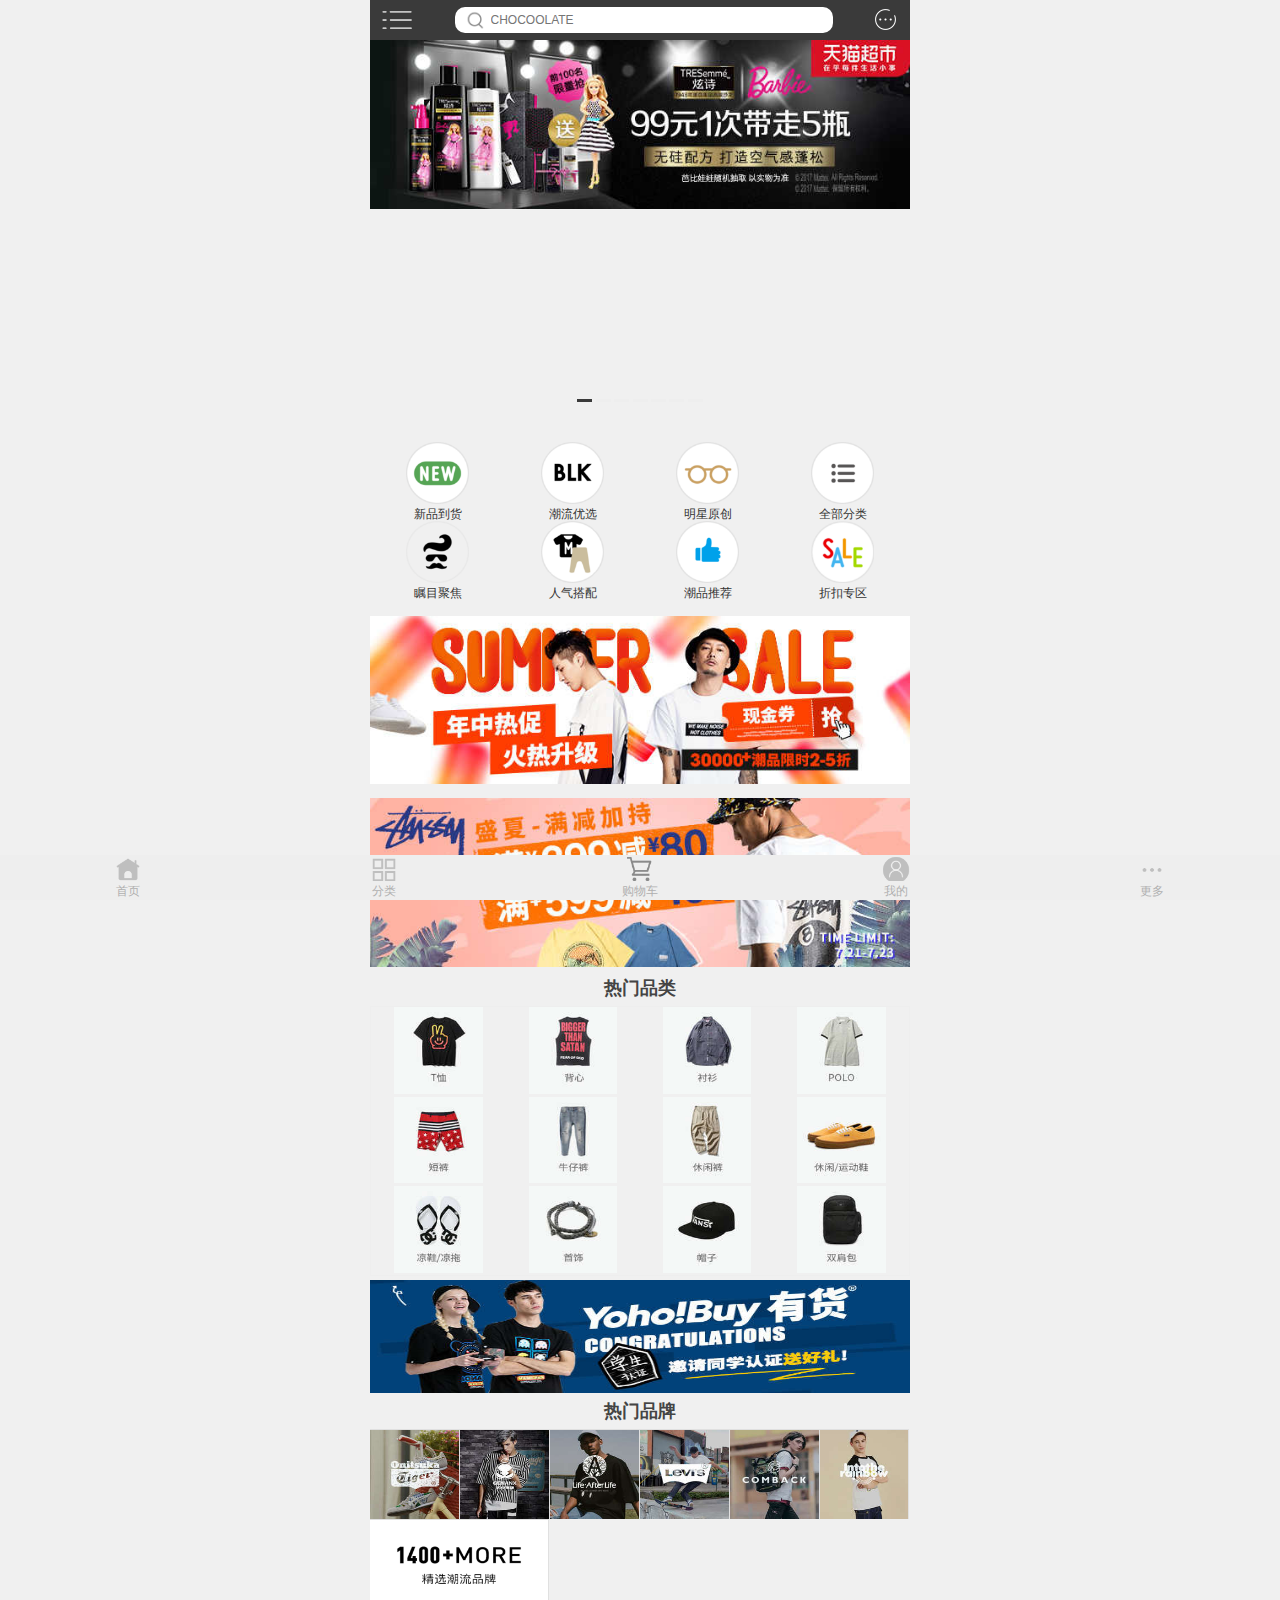
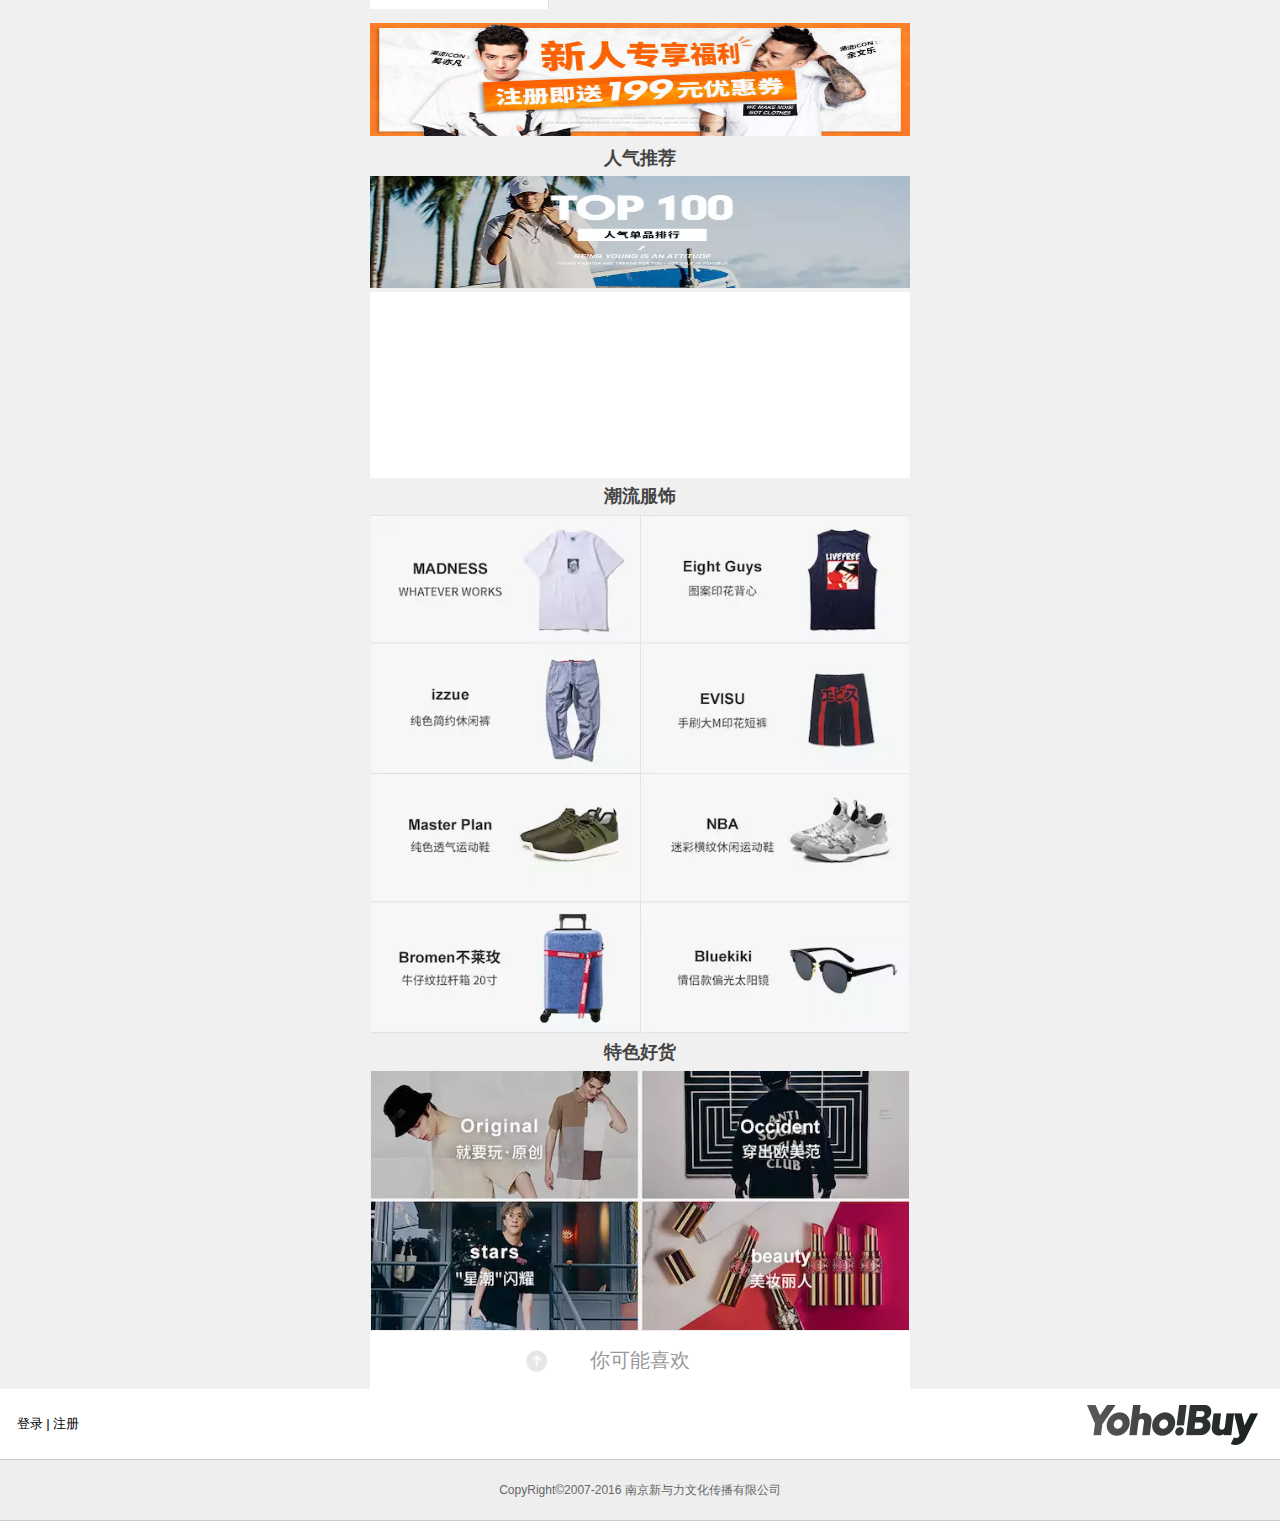
<file: mobile-projectone/index.html>
<!DOCTYPE html>
<html>
  <head>
    <meta charset="utf-8">
    <meta name="viewport" content="width=device-width, initial-scale=1.0">
    <meta http-equiv="X-UA-Compatible" content="ie=edge">
    <title>mobile-shop</title>
    <link rel="stylesheet" href="css/reset.css">
    <link rel="stylesheet" href="css/index.css">
    <link rel="stylesheet" href="css/index-recommend-Ajax.css">
    <link rel="stylesheet" href="css/index-last-ajax.css">
    <link rel="stylesheet" href="css/broadside.css">
  </head>
  <body>
    <nav class="broadside">
      <ul class="first">
            <li class="boys">
                <a href="index.html" style="">
                    <span class="nav-img" style="background-image: url(image/boy.png)"></span>
                    <em>男生</em>
                    <span class="broadside-title">BOYS</span>
                </a>
            </li>
            <li class="girls">
                <a href="index.html" style="">
                    <span class="nav-img" style="background-image: url(image/girl.png)"></span>
                    <em>女生</em>
                    <span class="broadside-title">GIRLS</span>
                </a>
            </li>
            <li class="kids">
                <a href="index.html" style="">
                    <span class="nav-img" style="background-image: url(image/children.png)"></span>
                    <em>童装</em>
                    <span class="broadside-title">KIDS</span>
                </a>
            </li>
            <li class="life style">
                <a href="index.html" style="">
                    <span class="nav-img" style="background-image: url(image/idea.png)"></span>
                    <em>创意生活</em>
                    <span class="broadside-title">LIFE STYLE</span>
                </a>
            </li>
        </ul>
    </nav>
    <header>
      <span class="menu" id="menu"></span>
      <div class="search">
        <em></em>
        <input id="searchInput" type="text" placeholder="CHOCOOLATE">
      </div>
      <span class="message"></span>
    </header>
    <section class="banner" id="carousel">
      <div class="imageList">
        <ul>
          <li><a href="#"><img src="image/TBLunbo1.jpg" alt=""></a></li>
          <li><a href="#"><img src="image/TBLunbo2.jpg" alt=""></a></li>
          <li><a href="#"><img src="image/TBLunbo3.jpg" alt=""></a></li>
          <li><a href="#"><img src="image/TBLunbo4.jpg" alt=""></a></li>
          <li><a href="#"><img src="image/TBLunbo5.jpg" alt=""></a></li>
          <li><a href="#"><img src="image/TBLunbo6.jpg" alt=""></a></li>
          <li><a href="#"><img src="image/TBLunbo7.jpg" alt=""></a></li>
        </ul>
      </div>
      <div class="circle">
        <span></span>
        <span></span>
        <span></span>
        <span></span>
        <span></span>
        <span></span>
        <span></span>
      </div>
    </section>
    <section class="menu">
      <table>
        <tr>
          <td>
            <a href="#">
              <img src="image/new.png" alt="">
              <p>新品到货</p>
            </a>
          </td>
          <td>
            <a href="#">
              <img src="image/blk.png" alt="">
              <p>潮流优选</p>
            </a>
          </td>
          <td>
            <a href="#">
              <img src="image/star.png" alt="">
              <p>明星原创</p>
            </a>
          </td>
          <td>
            <a href="list.html">
              <img src="image/all.png" alt="">
              <p>全部分类</p>
            </a>
          </td>
        </tr>
        <tr>
          <td>
            <a href="#">
              <img src="image/focus.png" alt="">
              <p>瞩目聚焦</p>
            </a>

          </td>
          <td>
            <a href="#">
              <img src="image/moods.png" alt="">
              <p>人气搭配</p>
            </a>
          </td>
          <td>
            <a href="#">
              <img src="image/recommend.png" alt="">
              <p>潮品推荐</p>
            </a>
          </td>
          <td>
            <a href="#">
              <img src="image/sale.png" alt="">
              <p>折扣专区</p>
            </a>
          </td>
        </tr>
      </table>
    </section>
    <div class="sectionImage1">
      <img src="image/banner1.jpg" alt="">
    </div>
    <div class="sectionImage2">
      <img src="image/banner2.jpg" alt="">
    </div>
    <section class="hot-class">
      <h5>热门品类</h5>
      <table>
        <tr>
          <td>
            <a href="#">
              <img src="image/T恤.jpg" alt="">
            </a>
          </td>
          <td>
            <a href="#">
              <img src="image/背心.jpg" alt="">
            </a>
          </td>
          <td>
            <a href="#">
              <img src="image/衬衫.jpg" alt="">
            </a>
          </td>
          <td>
            <a href="#">
              <img src="image/POLO.jpg" alt="">
            </a>
          </td>
        </tr>
        <tr>
          <td>
            <a href="#">
              <img src="image/短裤.jpg" alt="">
            </a>
          </td>
          <td>
            <a href="#">
              <img src="image/牛仔.jpg" alt="">
            </a>
          </td>
          <td>
            <a href="#">
              <img src="image/休闲.jpg" alt="">
            </a>
          </td>
          <td>
            <a href="#">
              <img src="image/休闲鞋.jpg" alt="">
            </a>
          </td>
        </tr>
        <tr>
          <td>
            <a href="#">
              <img src="image/凉鞋.jpg" alt="">
            </a>
          </td>
          <td>
            <a href="#">
              <img src="image/首饰.jpg" alt="">
            </a>
          </td>
          <td>
            <a href="#">
              <img src="image/帽子.jpg" alt="">
            </a>
          </td>
          <td>
            <a href="#">
              <img src="image/双肩包.jpg" alt="">
            </a>
          </td>
        </tr>
      </table>
    </section>
    <div class="section-carousel">
    </div>
    <section class="hot-brand">
      <h5>热门品牌</h5>
      <ul>
        <li><a href="#"><img src="image/brand1.jpg" alt=""></a></li>
        <li><a href="#"><img src="image/brand2.jpg" alt=""></a></li>
        <li><a href="#"><img src="image/brand3.jpg" alt=""></a></li>
        <li><a href="#"><img src="image/brand4.jpg" alt=""></a></li>
        <li><a href="#"><img src="image/brand5.jpg" alt=""></a></li>
        <li><a href="#"><img src="image/brand6.jpg" alt=""></a></li>
        <li class="hot-brand-last"><a href="#"><img src="image/brand7.png" alt=""></a></li>
      </ul>
    </section>
    <div class="sectionImage3">
      <img src="image/section1.jpg" alt="">
    </div>
    <section class="hot-recommend">
      <h5>人气推荐</h5>
      <img class="recommend1"src="image/recommend.jpg" alt="">
      <div class="recommend-Ajax">
        <ul class="recommend-ul">

        </ul>
      </div>
    </section>
    <section class="best-week">
      <h5>潮流服饰</h5>
      <table class="best-week-table">
        <tr>
          <td><img src="image/best-week1.jpg" alt=""></td>
          <td><img src="image/best-week2.jpg" alt=""></td>
        </tr>
        <tr>
          <td><img src="image/best-week3.jpg" alt=""></td>
          <td><img src="image/best-week4.jpg" alt=""></td>
        </tr>
        <tr>
          <td><img src="image/best-week5.jpg" alt=""></td>
          <td><img src="image/best-week6.jpg" alt=""></td>
        </tr>
        <tr>
          <td><img src="image/best-week7.jpg" alt=""></td>
          <td><img src="image/best-week8.jpg" alt=""></td>
        </tr>
      </table>
    </section>
    <section class="hot-last">
      <h5>特色好货</h5>
      <table class="hot-last-table">
        <tr>
          <td><img src="image/best-week9.jpg" alt=""></td>
          <td><img src="image/best-week10.jpg" alt=""></td>
        </tr>
        <tr>
          <td><img src="image/best-week11.jpg" alt=""></td>
          <td><img src="image/best-week12.jpg" alt=""></td>
        </tr>
      </table>
    </section>
    <section class="index-last-ajax">
      <p class="title">
        <img src="image/down.png" alt="">
        你可能喜欢
      </p>
      <div class="last-ajax">
        <ul class="last-ajax-ul clear">

        </ul>
      </div>
    </section>
    <section class="foot">
      <p>
        <a href="login.html">登录</a>
        <span class="sep-line">|</span>
        <a href="register.html">注册</a>
        <img src="image/logo.png" alt="">
      </p>
      <address class="copyright">
        CopyRight©2007-2016 南京新与力文化传播有限公司
      </address>
    </section>
    <footer>
        <ul class="footer">
          <li>
            <a href="index.html">
              <span></span>
              <p>首页</p>
            </a>
          </li>
          <li>
            <a href="list.html">
              <span></span>
              <p>分类</p>
            </a>
          </li>
          <li>
            <a href="cart.html">
              <span></span>
              <p>购物车</p>
            </a>
          </li>
          <li>
            <a href="order.html">
              <span></span>
              <p>我的</p>
            </a>
          </li>
          <li>
            <a href="addUserAddress.html">
              <span></span>
              <p>更多</p>
            </a>
          </li>
        </ul>
    </footer>
  </body>
  <script src="js/zepto.js"></script>
  <script src="js/jquery-2.2.4.min.js"></script>
  <script src="js/common.js"></script>
  <script src="js/carousel.js"></script>
  <script src="js/index-recommend-Ajax.js"></script>
  <script src="js/index-last-ajax.js"></script>
  <script src="js/broadside.js"></script>
  <script>
    if (localStorage.getItem('token')) {
      $('.foot p').html(localStorage.getItem('username')+'　　<span id="logout">退出</span>');
      $('#logout').click(function(){
        localStorage.clear();
        location.reload();
      });
    }
    console.log(localStorage.getItem('username'))
    if(localStorage.getItem('username')){
      console.log(12345);
      $('.foot p').html(localStorage.getItem('username') +'　　<span id="logout">退出</span>');
      $('#logout').click(function(){
        localStorage.clear();
        location.reload();
      });
    }
    var searchInput = document.getElementById('searchInput');

    searchInput.oninput = function(){
      location.href = 'search.html'
    }
  </script>
</html>
</file>
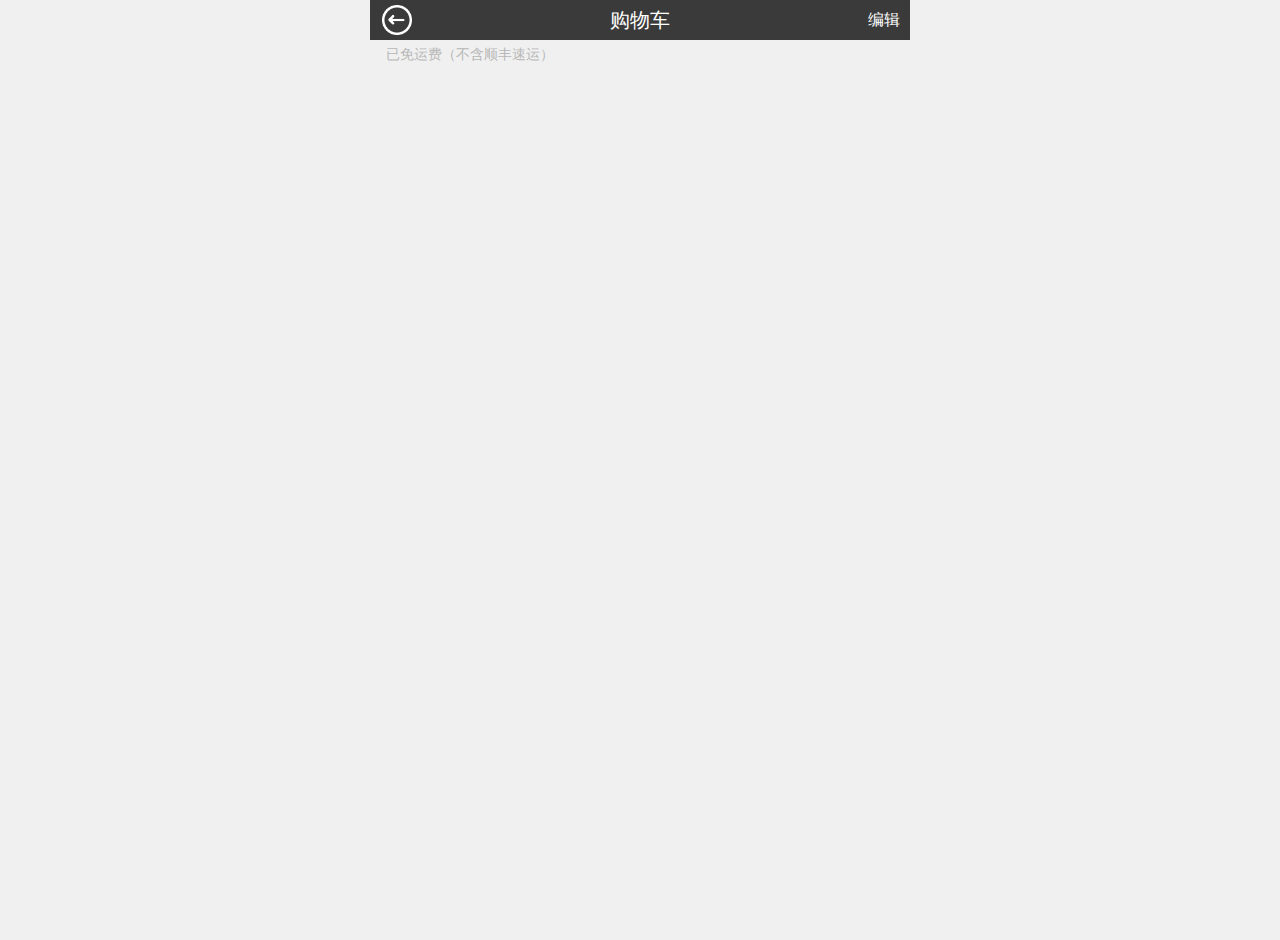
<file: mobile-projectone/cart.html>
<!DOCTYPE html>
<html>
  <head>
    <meta charset="utf-8">
    <meta name="viewport" content="width=device-width, initial-scale=1.0">
    <meta http-equiv="X-UA-Compatible" content="ie=edge">
    <title>cart-shop</title>
    <link rel="stylesheet" href="css/reset.css">
    <link rel="stylesheet" href="css/cart.css">
  </head>
  <body>
    <div class="main-wrap">
      <header id="yoho-header" class="yoho-header boys">
          <a href="javascript:history.go(-1);" class="go-back"></a>
          <p class="nav-title">购物车</p>
          <span class="nav-btn">编辑</span>
      </header>
      <div class="cart-box">
        <div class="header">
                    已免运费（不含顺丰速运）
        </div>
        <ul class="cart-goods">

        </ul>
      </div>
    </div>
  </body>
  <script src="js/zepto.js"></script>
  <script src="js/jquery-2.2.4.min.js"></script>
  <script src="js/common.js"></script>
  <script src="js/cart.js"></script>
</html>
</file>
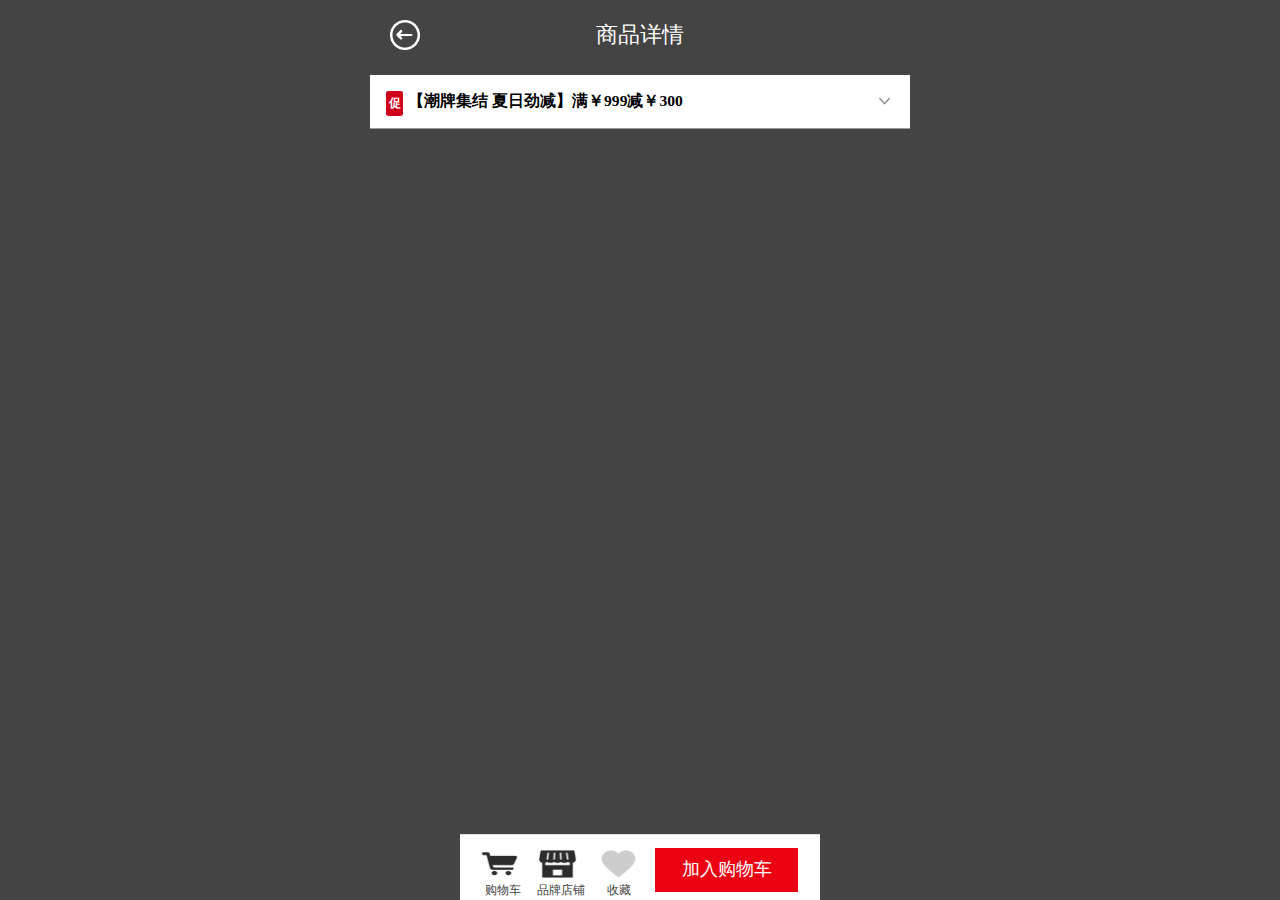
<file: mobile-projectone/detail.html>
<!DOCTYPE html>
<html>
  <head>
    <meta charset="utf-8">
    <meta name="viewport" content="width=device-width, initial-scale=1.0">
    <meta http-equiv="X-UA-Compatible" content="ie=edge">
    <title>detail-shop</title>
    <link rel="stylesheet" href="css/detail.css">
  </head>
  <body>
    <div class="main-wrap">
      <div class="header">
        <a class="go-back" href="javascript:history.go(-1)"></a>
        <p class="reg-title">商品详情</p>
      </div>
      <div class="content">

      </div>
      <div class="content-foot">
        <h1 class="first-item tap-hightlight">
          <span class="promotion-icon">促</span>
          【潮牌集结 夏日劲减】满￥999减￥300
          <span class="iconfont dropdown icon-up"></span>
        </h1>
        <div class="discount-folder-parent">
          <div class="discount-folder">
              <h1 class="folder-item tap-hightlight"><span class="promotion-icon">促</span>【潮牌集结 夏日劲减】满￥799减￥200</h1>
          </div>
          <div class="discount-folder">
              <h1 class="folder-item tap-hightlight"><span class="promotion-icon">促</span>【潮牌集结 夏日劲减】满￥399减￥100</h1>
          </div>
          <div class="discount-folder last-folder">
              <h1 class="folder-item tap-hightlight"><span class="promotion-icon">促</span>全场满99元加5元换购YOHO!当期热销新刊</h1>
          </div>
        </div>
      </div>
      <div class="content-footer">
        <a class="new-foot-ico" href="cart.html">
          <div class="num-incart"></div>
          <div class="tip">购物车</div>
        </a>
        <a class="new-foot-ico store" href="#">
            <div class="iconfont-tip"></div>
            <div class="tip">品牌店铺</div>
        </a>
        <a href="javascript:;" class="new-foot-ico fav">
            <div id="likeBtn" class="favorite"></div>
            <div class="tip opa">收藏</div>
        </a>
        <span id="addtoCart" class="addto-cart add-to-cart-url">加入购物车</span>
      </div>
    </div>
    <div class="add-cart">
      <div class="add-to-cart">
        <div class="close-cart"></div>
        <div class="infos">
          <div class="title-tab">
            <p>快递:免运费</p>
            <p>月销629笔</p>
            <p>北京</p>
          </div>
          <div class="addnum">
            <span class="buynum">购买数量</span>
            <div class="btn-num">
              <button class="reduce">-</button><input type="text" name="number" value="1"><button class="add">+</button>
            </div>
          </div>
          <div class="btn-wrap">
                <button id="chose-btn-buynow" class="btn btn-sure-buynow">立即购买</button>
                <button id="chose-btn-sure" class="btn btn-sure-addtocart" style="background-color: rgb(235, 3, 19);">加入购物车</button>
          </div>
        </div>
      </div>
    </div>
  </body>
  <script src="js/zepto.js"></script>
  <script src="js/jquery-2.2.4.min.js"></script>
  <script src="js/common.js"></script>
  <script src="js/detail.js"></script>
  <script src="js/cart.js"></script>
</html>
</file>
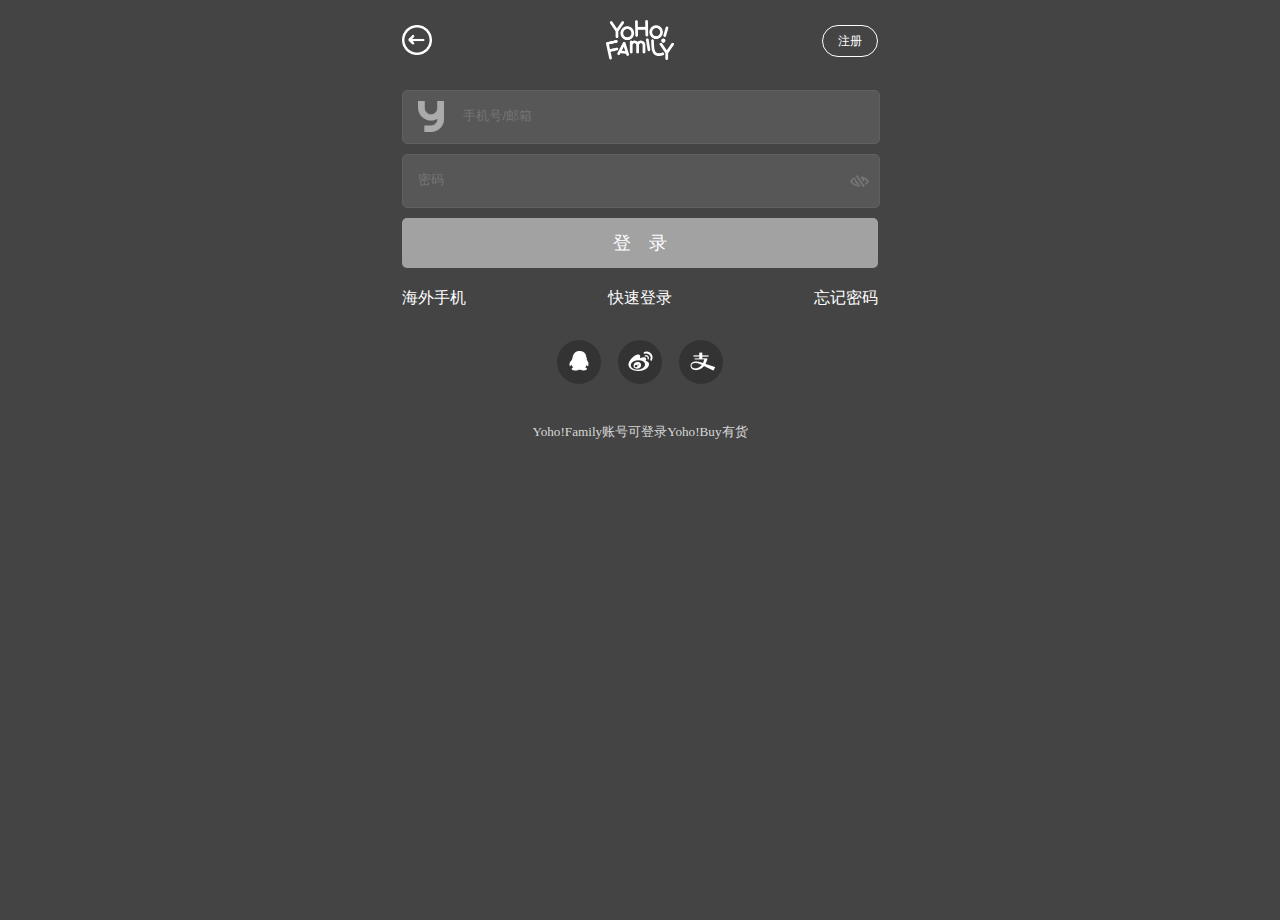
<file: mobile-projectone/login.html>
<!DOCTYPE html>
<html>
  <head>
    <meta charset="utf-8">
    <meta name="viewport" content="width=device-width, initial-scale=1.0">
    <meta http-equiv="X-UA-Compatible" content="ie=edge">
    <title>login-shop</title>
    <link rel="stylesheet" href="css/index.css">
    <link rel="stylesheet" href="css/login.css">
  </head>
  <body>
    <div class="main-wrap">
      <div class="login-page">
        <div class="header">
          <a class="go-back" href="javascript:history.go(-1)"></a>
          <div class="img-header"></div>
          <a href="register.html" class="opts register">注册</a>
        </div>
        <div class="content">
          <div class="acc-container input-container row has-clear">
              <div class="yoho-logo"></div>
              <input id="account" class="input account" type="text" placeholder="手机号/邮箱" name="username" value="">
          </div>
          <div class="input-container row has-eye">
              <input id="pwd" class="pwd input" type="password" placeholder="密码" name="password">
              <div class="eye close"></div>
          </div>
          <span id="btn-login" class="btn btn-login disabl">
            登　录
          </span>
          <p class="op-container">
              <a class="op-item internat" href="#">
                海外手机
              </a>
              <a class="op-item sms-login" href="#">
                快速登录
              </a>
              <span id="forget-pwd" class="forget-pwd">
                忘记密码
              </span>
          </p>
          <div class="third-party-login">
              <div class="tp-link">
                  <a class="qq" href="#"></a>
                  <a class="weibo" href="#"></a>
                  <a class="alipay" href="#"></a>
              </div>
          </div>
          <div class="login-tip">
              Yoho!Family账号可登录Yoho!Buy有货
          </div>
          <div id="retrive-pwd-mask" class="mask"></div>
          <ul id="retrive-pwd" class="retrive-pwd">
              <li>
                  通过手机找回密码
              </li>
              <li>
                  通过邮箱找回密码
              </li>
              <li id="cancel-retrive">
                  取消
              </li>
          </ul>
        </div>
      </div>
    </div>
  </body>
  <script src="js/zepto.js"></script>
  <script src="js/jquery-2.2.4.min.js"></script>
  <script src="js/common.js"></script>
  <script src="js/login.js"></script>
</html>
</file>
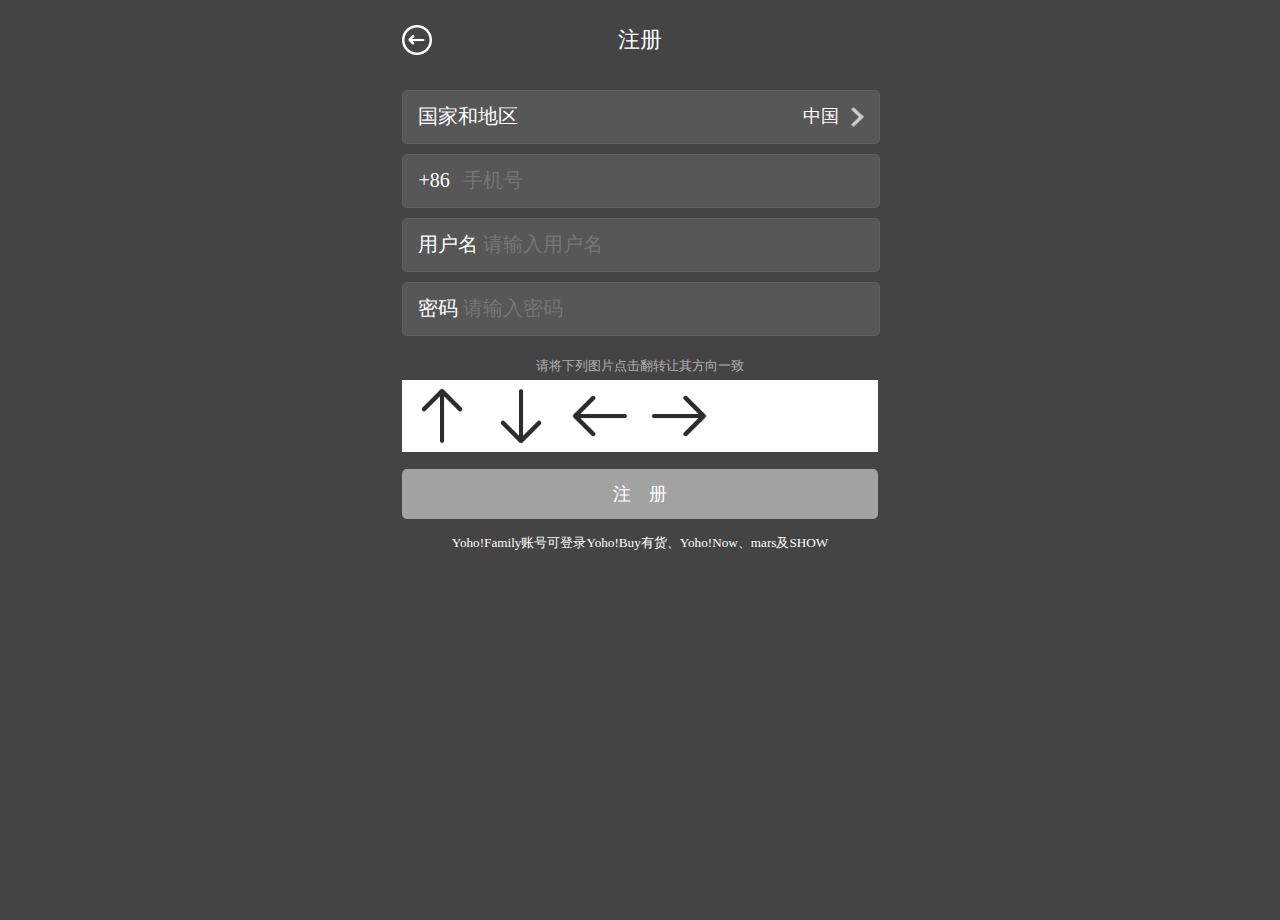
<file: mobile-projectone/register.html>
<!DOCTYPE html>
<html>
  <head>
    <meta charset="utf-8">
    <meta name="viewport" content="width=device-width, initial-scale=1.0">
    <meta http-equiv="X-UA-Compatible" content="ie=edge">
    <title>register-shop</title>
    <link rel="stylesheet" href="css/index.css">
    <link rel="stylesheet" href="css/register.css">
  </head>
  <body>
    <div class="main-wrap">
      <div class="reg-page">
        <div class="header">
          <a class="go-back" href="javascript:history.go(-1)"></a>
          <p class="reg-title">注册</p>
        </div>
        <div class="content">
          <div class="select-container row">
            <span class="select-title">国家和地区</span>
            <select class="country-select select">
                    <option value="+61">澳大利亚</option>
                    <option value="+82">韩国</option>
                    <option value="+1">加拿大</option>
                    <option value="+60">马来西亚</option>
                    <option value="+1">美国</option>
                    <option value="+81">日本</option>
                    <option value="+65">新加坡</option>
                    <option value="+44">英国</option>
                    <option value="+86" selected="">中国</option>
                    <option value="+853">中国澳门</option>
                    <option value="+886">中国台湾</option>
                    <option value="+852">中国香港</option>
            </select>
            <div class="arrow-right"></div>
          </div>
          <div class="input-container phone-container row">
            <span  class="area-code">+86</span>
            <input class="input phone-num" type="text" placeholder="手机号">
          </div>
          <div class="input-container phone-container row">
            <span  class="area-code">用户名</span>
            <input class="input name" type="text" placeholder="请输入用户名">
          </div>
          <div class="input-container phone-container row">
            <span  class="area-code">密码</span>
            <input class="input password" type="password" placeholder="请输入密码">
          </div>
          <div class="img-check" id="img-check">
            <div class="img-check-header">
                <span>请将下列图片点击翻转让其方向一致</span>
            </div>
            <div class="img-check-main">
              <img src="image/up.png" alt="">
              <img src="image/down1.png" alt="">
              <img src="image/left.png" alt="">
              <img src="image/right.png" alt="">
            </div>
          </div>
          <span class="register-a">注　册</span>
          <p class="register-tip">Yoho!Family账号可登录Yoho!Buy有货、Yoho!Now、mars及SHOW</p>
        </div>
      </div>
    </div>
    <div class="sendmessage">

    </div>
  </body>
  <script src="js/zepto.js"></script>
  <script src="js/jquery-2.2.4.min.js"></script>
  <script src="js/common.js"></script>
  <script src="js/register.js"></script>
</html>
</file>
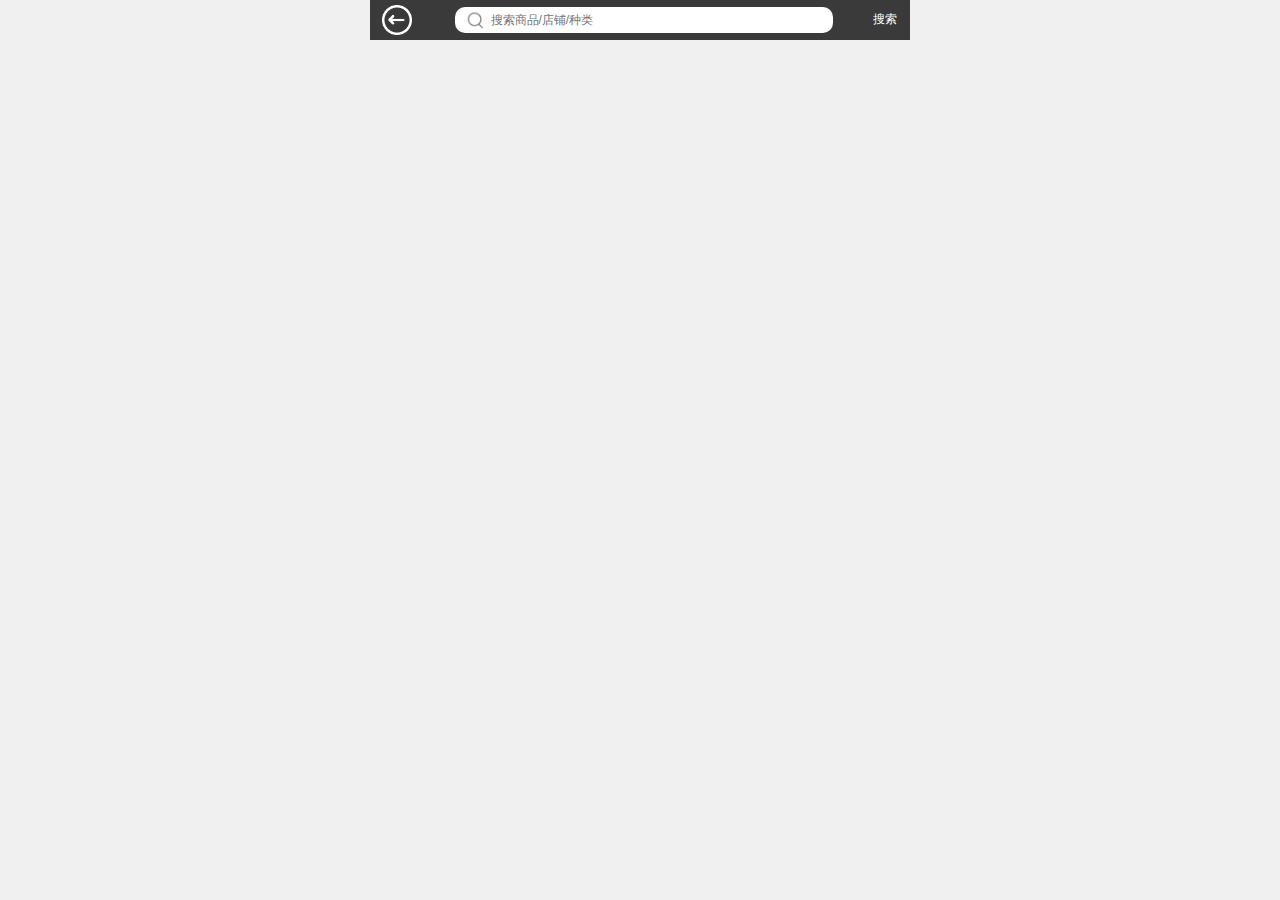
<file: mobile-projectone/search.html>
<!DOCTYPE html>
<html>
  <head>
    <meta charset="utf-8">
    <meta name="viewport" content="width=device-width, initial-scale=1.0">
    <meta http-equiv="X-UA-Compatible" content="ie=edge">
    <title>search-shop</title>
    <link rel="stylesheet" href="css/reset.css">
    <link rel="stylesheet" href="css/search.css">
  </head>
  <body>
    <header>
      <a href="javascript:history.go(-1)" id="menu"></a>
      <div class="search">
        <em></em>
        <input type="text" id="search-text" placeholder="搜索商品/店铺/种类">
      </div>
      <span class="message">搜索</span>
    </header>
    <div class="search-down">
      <ul class="search-down-ul">

      </ul>
    </div>
  </body>
  <script src="js/zepto.js"></script>
  <script src="js/jquery-2.2.4.min.js"></script>
  <script src="js/common.js"></script>
  <script src="js/search.js"></script>
</html>
</file>
<file: mobile-projectone/css/index.css>
*{
  padding: 0;
  margin: 0;
}
li{
  list-style: none;
}
em{
  font-style:normal;
}
a{
  text-decoration: none;
}
html{
  font-size: 12px;
}
html,body{
  width: 100%;
  height: 100%;
  background-color: #F0F0F0;
}
/*@media screen and (min-width:400px){
  html{
    font-size:15px;
  }
}*/
body{
  padding-top: 40px;
}
.clear:after{
  display: block;
  content: '';
  height: 0;
  visibility: hidden;
  clear: both;
}
header{
  position: fixed;
  top: 0;
  left: 0;
  right: 0;
  width: 100%;
  max-width: 540px;
  height: 40px;
  margin: 0 auto;
  background-color: #3A3A3A;
  z-index:888;

}
header .menu{
  display: inline-block;
  position: absolute;
  width: 30px;
  height: 30px;
  top: 5px;
  left: 1rem;
  background-image: url(../image/Category.png);
  background-size:cover;
}
.search{
  position: absolute;
  width: 70%;
  height: 26px;
  background-color: #fff;
  top: 7px;
  left: 7px;
  right: 0;
  margin: 0 auto;
  border-radius: 10px;
}
.search em{
  width: 22px;
  height: 22px;
  float: left;
  background-image: url(../image/search1.png);
  background-size: cover;
  margin: 2px 4px 0 10px;
}
.search input{
  height: 22px;
  outline: none;
  border:none;
  float: left;
  margin-top: 2px;
}
header .message{
  display: inline-block;
  position: absolute;
  width: 25px;
  height: 25px;
  top: 7px;
  right: 1rem;
  background-image: url(../image/message.png);
  background-size: cover;
}

#carousel{
  width: 100%;
  /*height: 113px;*/
  max-width: 540px;
  margin: 0 auto;
  overflow: hidden;
  position: relative;
  /*background-color: yellowgreen;*/
}
#carousel ul li{
  position: absolute;
  top: 0;
  left: 0;
  width: 100%;
}
#carousel ul li img{
  width: 100%;
  /*height: 100%;*/
}

.circle{
  position: absolute;
  bottom:0;
  right: 0;
  left: 0;
  margin:0 auto;
  width: 45%;
  height: 10%;
  /*background-color: red;*/
  padding-bottom: 10px;
  text-align: center;
}
.circle span{
  display: inline-block;
  width: 15px;
  height: 3px;
  background-color: #eee;
}
.circle .current{
  background-color: #3A3A3A;
}

footer{
  width: 100%;
  height: 45px;
  background-color: #FFF;
  position: fixed;
  left: 0;
  bottom: 0;
}
.footer{
  width: 100%;
  height: 100%;
}
.footer li{
  width: 20%;
  height: 100%;
  background-color: #eee;
  float: left;
  text-align: center;
}
.footer li a{
  display: inline-block;
  width: 100%;
  height: 100%;
}
.footer li p{
  color:#B0B0B0;
}
.footer li:nth-child(1) span:nth-child(1){
  display: inline-block;
  width: 30px;
  height: 26px;
  background-image: url(../image/home1.png);
  background-size: cover;
}
.footer li:nth-child(2) span:nth-child(1){
  display: inline-block;
  width: 30px;
  height: 26px;
  background-image: url(../image/menu1.png);
  background-size: cover;
}
.footer li:nth-child(3) span:nth-child(1){
  display: inline-block;
  width: 30px;
  height: 26px;
  background-image: url(../image/shop1.png);
  background-size: cover;
}
.footer li:nth-child(4) span:nth-child(1){
  display: inline-block;
  width: 30px;
  height: 26px;
  background-image: url(../image/person1.png);
  background-size: cover;
}
.footer li:nth-child(5) span:nth-child(1){
  display: inline-block;
  width: 30px;
  height: 26px;
  background-image: url(../image/more1.png);
  background-size: cover;
}
.menu{
  max-width: 540px;
  margin: 0 auto;
}
.menu table{
  width: 100%;
  height: 130px;
  /*background-color: red;*/
  margin-bottom: 15px;
  padding-top: 5px;
}
.menu table tr{
  width: 100%;
  height: 50%;
  margin-top: 5px;
}
.menu table td{
  width: 25%;
  height: 100%;
  text-align: center;
  vertical-align: middle;
}
.menu table td a{
  display: inline-block;
  width: 100%;
  height: 100%;
}
.menu table td img{
  width: 46%;
  height: 41%;
}
.menu table td p{
  color:#333;
}


.sectionImage1, .sectionImage2{
  width: 100%;
  max-width: 540px;
  margin: 10px auto 0;
}
.sectionImage1 img:nth-child(1),
.sectionImage2 img:nth-child(1){
  width: 100%;
}


.hot-class{
  width: 100%;
  max-width: 540px;
  height: 270px;
  margin: 0 auto 40px;
}
.hot-class h5{
  width: 100%;
  height: 3rem;
  line-height: 3rem;
  text-align: center;
  font-size: 1.5rem;
  max-width: 540px;
  color: #444;
}
.hot-class table{
  width: 100%;
  height: 100%;
  border:1px solid #eee;
  border-collapse: collapse;
  box-sizing: border-box;
  font-size: 0;
}
.hot-class table tr{
  width: 100%;
  height: 33.33%;
  margin-top:none;
}
.hot-class table tr td a{
  display: inline-block;
  width: 100%;
  height: 100%;
  text-align: center;
}
.hot-class img{
  width: 88.45px;
  height: 86.84px;

}

.section-carousel{
  width: 100%;
  max-width: 540px;
  height: 113px;
  margin: 0 auto;
  background-image:url(../image/carousel1.jpg);
  background-size: 100% 100%;
  transition: all 0.5s ease 0s;
}

.hot-brand{
  width: 100%;
  height: 215px;
  margin:0 auto;
  max-width: 540px;
  margin-bottom: 15px;
}
.hot-brand h5{
  width: 100%;
  height: 3rem;
  line-height: 3rem;
  background: #f0f0f0;
  text-align: center;
  font-size: 1.5rem;
  color: #444;
}
.hot-brand ul{
  width: 100%;
  box-sizing: border-box;
}
.hot-brand ul li{
  float: left;
  background-color: #e0e0e0;
  width: 7.41rem;
  height: 7.41rem;
  overflow: hidden;
  padding: 1px 1px 0 0;
}
.hot-brand ul li.hot-brand-last{
    width: 14.82rem;
}
.hot-brand ul li a{
  display: block;
  height: 100%;
}
.hot-brand img{
  width: 100%;
  height: 100%;
}

.sectionImage3{
  width: 100%;
  max-width: 540px;
  margin: 0 auto;
}
.sectionImage3 img{
  width: 100%;
  height: 9.375rem;
}

.hot-recommend{
  width: 100%;
  max-width: 540px;
  margin: 0 auto;
}
.hot-recommend h5{
  position: relative;
  height: 3rem;
  line-height: 3rem;
  text-align: center;
  font-size: 1.5rem;
  color: #444;
}
.recommend1{
  width: 100%;
  height: 9.375rem;
}

.best-week{
  width: 100%;
  max-width: 540px;
  margin: 0 auto;
}
.best-week h5{
  height: 3rem;
  line-height: 3rem;
  text-align: center;
  font-size: 1.5rem;
  color: #444;
}
.best-week-table{
  width: 100%;
  box-sizing: border-box;
  border:1px solid #eee;
  border-collapse: collapse;
  font-size: 0;
}
.best-week-table tr{
  width: 100%;
}
.best-week-table tr td{
  width: 50%;
}
.best-week-table tr td img{
  width: 100%;
  height: 57%;
}

.hot-last{
  width: 100%;
  max-width: 540px;
  margin: 0 auto;
}
.hot-last h5{
  height: 3rem;
  line-height: 3rem;
  text-align: center;
  font-size: 1.5rem;
  color: #444;
}
.hot-last-table{
  width: 100%;
  box-sizing: border-box;
  border:1px solid #eee;
  border-collapse: collapse;
  font-size: 0;
}
.hot-last-table tr{
  width: 100%;
}
.hot-last-table tr td{
  width: 50%;
}
.hot-last-table tr td img{
  width: 100%;
  height: 57%;
}


.index-last-ajax{
  width: 100%;
  margin: 0 auto;
  background: #fff;
  max-width: 540px;
}
.title{
  position: relative;
  width: 100%;
  height: 4.875rem;
  line-height: 4.875rem;
  text-align: center;
  font-size: 1.7rem;
  color:#999;
  background-color: #fff;
}
.title img{
  position: absolute;
  width: 2rem;
  height: 2rem;
  top: 1.5rem;
  left: 30%;
  transform: translateX(-30%) rotateZ(180deg);
}

.foot{
  width: 100%;
  margin-bottom: 45px;
  display: block;
}
.foot p{
  background-color: #fff;
  padding: 0.1rem 1.375rem;
  height: 5.625rem;
  line-height: 5.625rem;
}
.foot p, .foot p a{
  font-size: 1.1rem;
  color:#000;
}
.copyright{
  font-style: normal;
  height: 60px;
  border-top: 1px solid #ccc;
  border-bottom: 1px solid #ccc;
  background-color: #eee;
  color: #666;
  text-align: center;
  line-height: 60px;
  font-size: 1rem;
}
.foot img{
  float: right;
  margin-top: 1rem;
}
</file>
<file: mobile-projectone/css/index-recommend-Ajax.css>
.recommend-Ajax{
  width: 100%;
  height: 15.5rem;
  overflow-x: scroll;
  overflow-y: hidden;
  background-color: #fff;
}
.recommend-ul{
  height: 15.5rem;
  padding: .625rem 0 .425rem .65rem;
  white-space: nowrap;
}
.recommend-ul li{
  display: inline-block;
  height: 13.59rem;
  width: 7.17rem;
  margin-right: 0.9rem;
  background: #fff;
  border-radius: .125rem;
  vertical-align: top;
  text-align: center;
}
.recommend-ul li img{
  width: 100%;
  height: 9.66rem;
}
.recommend-ul p{
  width: 7.17rem;
  text-overflow: ellipsis;
  overflow: hidden;
  color:#666;
}
</file>
<file: mobile-projectone/css/index-last-ajax.css>
.last-ajax{
  width: 100%;
}
.last-ajax ul{
  width: 100%;
}
.last-ajax ul li{
  float: left;
  margin: .5rem 1.15rem 1rem;
  width: 12.65rem;
  height: 24.62rem;
  text-align: center;
}
.last-ajax a{
  display: inline-block;
  width: 100%;
}

.last-ajax .main{
  width: 100%;
  height: 17.25rem;
  vertical-align: top;
  margin-bottom: 15px;
}
.last-ajax-ul-li-down{
  width: 100%;
  height: 30%;
  /*background-color: red;*/
  margin:0 auto;
  color:#999;
}
.lastAjax-ul-p{
  width: 100%;
  height: 2rem;
  overflow: hidden;
  text-overflow: ellipsis;
  display: -webkit-box;
  -webkit-line-clamp: 2;
  -webkit-box-orient: vertical;
  text-align: left;
}
.last-ajax-ul-li-down .last-ajax-price{
  text-align: left;
  color:#FF4400;
}

.goTop{
  display: inline-block;
  width: 45px;
  height: 45px;
  /*background-color: red;*/
  position: fixed;
  right: 0;
  bottom: 50px;
  background-image: url(../image/totop.png);
  background-size: 100% 100%;
}
</file>
<file: mobile-projectone/css/broadside.css>
.broadside{
  /*display: none;*/
  position: fixed;
  top: 0;
  bottom: 0;
  left: 0;
  right: 4.58rem;
  width: 24.75rem;
  background: #f0f0f0;
  z-index: 999;
  overflow: hidden;
  overflow-y: auto;
  transition: all .3s;
  transform: translateX(-100%);
}
.broadside .first{
  margin-bottom: .9rem;
  border-top: 1px solid #e0e0e0;
  border-bottom: 1px solid #e0e0e0;
  background-color: #fff;
}
.first li{
  height: 4.03rem;
  line-height: 4.03rem;
  border-bottom: 1px solid #e0e0e0;
  position: relative;
  background-color: #fff;
}
.first li a{
  display: block;
  height: 100%;
  padding-left: 5.04rem;
  color: #444;
}

.first .nav-img{
  width: 2.2rem;
  height: 2.2rem;
  margin-top: -1.1rem;
  left: 1.37rem;
  position: absolute;
  top: 50%;
  background-size: 100% 100%;
}
.first em{
  font-size: 1.65rem;
  font-weight: 700;
}
.broadside-title{
  display: inline-block;
  font-size: 1.74rem;
  vertical-align: bottom;
  padding-left: .915rem;
  transform: scale(.5);
  transform-origin: 0 50% 0;
}
</file>
<file: mobile-projectone/css/cart.css>
*{
  padding: 0;
  margin: 0;
}
li{
  list-style: none;
}
em{
  font-style:normal;
}
a{
  text-decoration: none;
}
html{
  font-size: 12px;
}
html,body{
  width: 100%;
  height: 100%;
  background-color: #F0F0F0;
}
.main-wrap{
  width: 100%;
  max-width: 540px;
  margin: 0 auto;
}
body{
  padding-top: 40px;
}
header{
  position: fixed;
  top: 0;
  left: 0;
  right: 0;
  width: 100%;
  max-width: 540px;
  height: 40px;
  margin: 0 auto;
  background-color: #3A3A3A;
  z-index:888;
  color:#fff;
  text-align: center;
  line-height: 40px;
  font-size: 1.7rem;
}
.go-back{
  display: inline-block;
  position: absolute;
  width: 30px;
  height: 30px;
  top: 5px;
  left: 1rem;
  background-image: url(../image/goback.png);
  background-size:cover;
}
.nav-btn{
  position: absolute;
  top: 0;
  right: 10px;
  font-size: 1.3rem;
  color:#fff;
}

.cart-box{
  width: 100%;
  position: relative;
}
.header{
  height: 2.47rem;
  line-height: 2.47rem;
  padding-left: 1.37rem;
  padding-right: 1.37rem;
  font-size: 1.14rem;
  background: #f0f0f0;
  color: #b7b7b7;
}
.cart-goods{
  width: 100%;
  box-sizing: border-box;
}
.oLi{
  width: 100%;
  height: 100px;
  background-color: #fff;
  margin-bottom: 1rem;
  display: flex;
  align-items: center;
  position: relative;
}
.oLi img{
  width: 32%;
  height: 99%;
  float: left;
}
.checkbox{
  width: 5rem;
  border-radius: 50%;
}
.goodsDiv{
  width: 100%;
  height: 92%;
  /*background-color: yellow;*/
  margin-right: 25px;
}
.numDiv{
  width: 47%;
  height: 100%;
  background-color: #fff;
  position: absolute;
  top: 0;
  left: 150px;
  align-items: center;
  z-index: 4;
  display: none;
}
.oLi h3{
  width: 60%;
  height: 50%;
  float: left;
  margin: 15px 0 10px 10px;
  color:#444;
}

.priceAdd{
  position: absolute;
  top: 15px;
  right: 12px;
  color:#999;
  font-size: 1.2rem;
}

.priceSpan{
  color:#D1021C;
  margin: 15px;
}

.numDiv button{
  width: 25%;
  height: 39%;
  font-size: 1.3rem;
}

.numDiv input{
  width: 26%;
  height: 3rem;
  font-size: 1.3rem;
  margin-top: 10px;
}
.priceSpan1{
  position: absolute;
  left: 0;
  bottom: 6px;
  color:#D1021C;
}
.delete{
  position: absolute;
  bottom: 6px;
  right: 0;
  color: #D1021C;
}
</file>
<file: mobile-projectone/css/detail.css>
*{
  padding: 0;
  margin: 0;
}
li{
  list-style: none;
}
em{
  font-style:normal;
}
a{
  text-decoration: none;
}
html{
  font-size: 12px;
}
html,body{
  background-color: #444;
}
.main-wrap{
  width: 100%;
  max-width: 540px;
  margin: 0 auto;
}
body{
  padding-top: 0px;
}
.header{
  position: relative;
  height: 40px;
  margin: 15px 0 20px;
  text-align: center;
}
.go-back{
  display: block;
  position: absolute;
  height: 30px;
  width: 30px;
  top: 5px;
  left: 20px;
  background: url(../image/goback.png) no-repeat;
  background-size: 100% 100%;
}
.reg-title{
  font-size: 1.8rem;
  line-height: 40px;
  color: #fff;
}

.content{
  width: 100%;
  background-color: #fff;
}
.detail-img{
  position: relative;
  overflow: hidden;
  min-height: 16.5rem;
  text-align: center;
  background-color: #f1f1f1;
}
.detail-img img{
  width: 96%;
}
.detail-img p{
  width: 100%;
  margin: 0 auto;
  font-size: 1.5rem;
  line-height: 4rem;
  height: 4rem;
  color:#fff;
  background-color: #515150;
  overflow: hidden;
  text-overflow: ellipsis;
  white-space:nowrap;
}

.detail-price{
  width: 100%;
  height: 4rem;
  line-height: 4rem;
  color:#EB0313;
  font-size: 1.4rem;
  border-bottom: 1px solid #999;
}

.content-foot h1{
  font-size: 1.3rem;
  position: relative;
  padding: 1.37rem 2.745rem 1.37rem 1.37rem;
  line-height: 1.65rem;
  border-bottom: 1px solid #999;
}
.content-foot{
  background-color: #fff;
}
.promotion-icon{
  background-color: #d0021b;
  color: #fff;
  padding: 0.18rem;
  border-radius: .18rem;
  margin-right: .45rem;
  font-size: 1.01rem;
  float: left;
}
.iconfont{
  position: absolute;
  top: 1.37rem;
  right: 1.35rem;
  display: inline-block;
  height: 1.6rem;
  width: 1.6rem;
  color: #e0e0e0;
  font-size: 2.05rem;
  background-image: url(../image/下拉1.png);
  background-size: 100% 100%;
}
.discount-folder-parent{
  display:none;
}
.discount-folder{
  background-color: #fff;
  border-bottom: 1px solid #999;
}
/*.last-folder{
  padding-bottom:5.49rem;
}*/
.content-footer{
  position: fixed;
  bottom: 0;
  left: 50%;
  margin-left: -15rem;
  z-index: 2;
  box-sizing: border-box;
  padding: .915rem 1.281rem;
  width: 30rem;
  height: 5.49rem;
  border-top: 1px solid #e0e0e0;
  background-color: #fff;
}
.content-footer a{
  color:#444;
}
.new-foot-ico{
  display: inline-block;
  width: 4.58rem;
  text-align: center;
  vertical-align: middle;
}
.num-incart{
  width: 100%;
  height: 3rem;
  background: no-repeat;
  background-image: url(../image/goods_fill.png);
  background-size: 90% 100%;
}
.iconfont-tip{
  width: 100%;
  height: 3rem;
  background: no-repeat;
  background-image: url(../image/tip.png);
  background-size: 90% 100%;
}
.favorite{
  width: 75%;
  height: 3rem;
  background: no-repeat;
  background-image: url(../image/unlike.png);
  background-size: 100% 100%;
  margin-left: 7px;
}
.content-footer .addto-cart{
  color:#fff;
  display: inline-block;
  width: 11.895rem;
  height: 3.66rem;
  background-color: #eb0313;
  color: #fff;
  text-align: center;
  font-size: 1.5rem;
  line-height: 3.66rem;
  margin-left: 0.5rem;
}

.add-cart{
  display: none;
  position: fixed;
  width: 100%;
  height: 100%;
  background-color: rgba(0,0,0,0.5);
  bottom: 0;
  left: 0;
  right: 0;
  z-index: 4;
}
.add-to-cart{
  width: 100%;
  height: 65%;
  background-color: #f9f9f9;
  position: absolute;
  bottom:0
}
.close-cart{
  float: right;
  width: 2rem;
  height: 2rem;
  background-image: url(../image/close-cart.png);
  background-size: 100% 100%;
}
.infos{
  padding: 1.3725rem;
  height: 100%;
}
.thumb-img{
  width: 100%;
  height: 20%;
  position: relative;
  border-bottom: 1px solid #999;
  padding-bottom: 20px
}
.thumb-img img{
  position: absolute;
  width: 30%;
  height: 120px;
  top: -35px;
  left: 0;
  border-radius: 5px;
}
.thumb-img p:nth-child(2){
  color:#eb0313;
  font-size: 1.3rem;
  padding-left: 33%;
}
.thumb-img p:nth-child(3){
  color:#777;
  font-size: 1.1rem;
  padding-left: 33%;
}

.title-tab{
  width: 91%;
  height: 2.5rem;
  /*background-color: red;*/
  position: absolute;
  top: 30%;
  left: 0;
  right: 0;
  margin: 0 auto;
  line-height: 2.5rem;
  border-bottom: 1px solid #999;
}
.title-tab p{
  width: 30%;
  color:#444;
}
.title-tab p:nth-child(1){
  float: left;
}
.title-tab p:nth-child(2){
  position: absolute;
  left: 0;
  right: 0;
  margin: 0 auto;
  text-align: center;
}
.title-tab p:nth-child(3){
  float: right;
  text-align: right;
}

.addnum{
  width: 91%;
  height: 5rem;
  position: absolute;
  top: 50%;
  left: 0;
  right: 0;
  margin: 0 auto;
  /*line-height: 5rem;*/
  /*border-bottom: 1px solid #999;*/
}
.buynum{
  font-size: 1.5rem;
  float: left;
  margin-top: 1.5rem;
}
.btn-num{
  width: 60%;
  height: 5rem;
  float: right;
  display: table-cell;
  vertical-align: middle;
  margin-top: 1rem;
}
.btn-num input{
  width: 30%;
  height: 3rem;
  font-size: 1.5rem;
}
.btn-num button{
  font-size: 1.5rem;
  width: 20%;
  height: 3.35rem;
}
.btn-wrap{
  position: absolute;
  bottom: 0;
  left: 0;
  right: 0;
  margin: 0 auto;
  width: 100%;
}
.btn{
  width: 50%;
  height: 3.66rem;
  border: none;
  color: #fff;
  font-size: 1.46rem;
  float: left;
  background: #444;
}
</file>
<file: mobile-projectone/css/login.css>
*{
  padding: 0;
  margin: 0;
}
li{
  list-style: none;
}
em{
  font-style:normal;
}
a{
  text-decoration: none;
}
html{
  font-size: 12px;
}
html,body{
  background-color: #444;
}
.main-wrap{
  width: 100%;
  max-width: 540px;
  margin: 0 auto;
}
body{
  padding-top: 0px;
}
.login-page{
  text-align: center;
  padding: 0 6% 0 6%;
  box-sizing: border-box;
}
.login-page .header{
  position: relative;
  height: 40px;
  margin: 20px 0 30px;
  /*background-color: yellow;*/
}
.go-back{
  display: block;
  position: absolute;
  height: 30px;
  width: 30px;
  top: 5px;
  left: 0;
  background: url(../image/goback.png) no-repeat;
  background-size: 100% 100%;
}
.img-header{
  width: 68px;
  height: 40px;
  background: url(../image/yoho-family.png) no-repeat;
  background-size: 100% 100%;
  margin: 0 auto;
}
.opts{
  display: block;
  background: transparent;
  border: 1px solid #fff;
  width: auto;
  height: 30px;
  line-height: 30px;
  border-radius: 30px;
  padding-left: 15px;
  padding-right: 15px;
  position: absolute;
  right: 0;
  top: 5px;
  color:#fff;
  font-size: 1rem;
}
.content{
  width: 100%;
}

.login-page .row {
  margin-bottom: 10px;
}

.login-page .input-container, .login-page .select-container {
  position: relative;
  width: 100%;
  height: 52px;
  font-size: 20px;
  background-color: #575757;
  border: 1px solid #606060;
  border-radius: 5px;
  text-align: left;
}
.yoho-logo{
  position: absolute;
  height: 31px;
  width: 26px;
  background: url(../image/yoho.png);
  background-size: 100% 100%;
  top: 10px;
  left: 15px;
}
.input{
  width: 87%;
  border-radius: 5px;
  color: #fff;
  border: none;
  outline: none;
}
.login-page .input {
  line-height: 26px;
  padding: 12px 0;
  padding-left: 15px;
  margin-left: 45px;
  background-color: transparent;
}
.login-page .pwd{
  margin-left: 0;
}
.eye{
  position: absolute;
  right: 10px;
  top: 20px;
  width: 19px;
  height: 12px;
  background: url(../image/eye-close.png) no-repeat;
  background-size: 100% 100%;
}
.btn{
  width: 100%;
  border-radius: 5px;
  color: #fff;
  display: inline-block;
  font-size: 1.5rem;
  height: 4.17rem;
  line-height: 4.17rem;
  background-color: #a2a2a2;
}
.op-container{
  position: relative;
  width: 100%;
  margin: 20px 0;
  height: 1rem;
  text-align: center;
  font-size: 16px;
}
.op-container .op-item:first-child{
  float: left;
  color:#fff;
}

.op-container .op-item{
  margin: 0 auto;
  color:#fff;
}
.op-container .forget-pwd{
  float: right;
  color:#fff;
}

.third-party-login{
  width: 100%;
  text-align: left;
}
.tp-link{
  text-align: center;
  padding: 20px 0;
}
.tp-link a{
  display: inline-block;
  width: 44px;
  height: 44px;
  margin: 0 7px;
  border-radius: 50%;
  background-color: #333;
  background-repeat: no-repeat;
  background-size: 100% 100%;
}
.qq{
  background-image: url(../image/qq.png);
}
.weibo{
  background-image: url(../image/weibo.png);
}
.alipay{
  background-image: url(../image/alipay.png);
}

.login-tip{
  font-size: 1.1rem;
  position: relative;
  color: #d8d8d8;
  margin: 15px 0;
}

.mask{
  position: fixed;
  top: 0;
  bottom: 0;
  right: 0;
  left: 0;
  background-color: rgba(0,0,0,.5);
  display: none;
}
.retrive-pwd{
  max-width: 540px;
  position: fixed;
  bottom: 5px;
  left: 10px;
  right: 10px;
  font-size: 16px;
  margin: 0 auto;
  display: none;
  z-index: 999;
}
.retrive-pwd li{
  background-color: #fff;
  width: 100%;
  height: 40px;
  line-height: 40px;
  text-align: center;
}
.retrive-pwd li:first-child{
  border-top-left-radius: 5px;
  border-top-right-radius: 5px;
  border-bottom: 1px solid #9f9f9f;
}
.retrive-pwd li:nth-child(2){
  border-bottom-left-radius: 5px;
  border-bottom-right-radius: 5px;
}
.retrive-pwd li:nth-child(3){
  margin-top: 10px;
  border-radius: 5px;
}
</file>
<file: mobile-projectone/css/register.css>
*{
  padding: 0;
  margin: 0;
}
li{
  list-style: none;
}
em{
  font-style:normal;
}
a{
  text-decoration: none;
}
html{
  font-size: 12px;
}
html,body{
  background-color: #444;
}
body{
  padding-top: 0;
}

.main-wrap{
  width: 100%;
  max-width: 540px;
  margin: 0 auto;
}
.reg-page{
  text-align: center;
  padding: 0 6% 0 6%;
  box-sizing: border-box;
}

.reg-page .header{
  position: relative;
  height: 40px;
  margin: 20px 0 30px;
}
.go-back{
  display: block;
  position: absolute;
  height: 30px;
  width: 30px;
  top: 5px;
  left: 0;
  background: url(../image/goback.png) no-repeat;
  background-size: 100% 100%;
}
.reg-title{
  font-size: 1.8rem;
  line-height: 40px;
  color: #fff;
}

.content{
  width: 100%;
}

.reg-page .row {
  margin-bottom: 10px;
}
.select-container{
  position: relative;
  width: 100%;
  height: 52px;
  font-size: 20px;
  background-color: #575757;
  border: 1px solid #606060;
  border-radius: 5px;
  text-align: left;
}
.select-title{
  line-height: 2.5;
  margin-left: 15px;
  color:#fff;
}
.country-select{
  position: absolute;
  height: 50px;
  padding-right: 40px;
  right: 0;
  color: #fff;
  background-color: #575757;
  border: 0;
  border-radius: 5px;
  -webkit-appearance:none;
  direction: rtl;
  font-size: 1.5rem;
}
.arrow-right{
  position: absolute;
  width: 13px;
  height: 20px;
  right: 15px;
  top: 16px;
  background: url(../image/arrow-right.png) no-repeat;
  background-size: 100% 100%;
}
.input-container{
  position: relative;
  width: 100%;
  height: 52px;
  font-size: 20px;
  background-color: #575757;
  border: 1px solid #606060;
  border-radius: 5px;
  text-align: left;
}
.phone-container{
  margin-bottom: 10px;
}
.area-code{
  position: absolute;
  left: 15px;
  line-height: 2.5;
  color:#fff;
}
.input{
  width: 87%;
  border-radius: 5px;
  color: #fff;
  border: none;
  outline: none;
  line-height: 26px;
  padding: 12px 0;
  padding-left: 15px;
  margin-left: 45px;
  background-color: transparent;
  font-size: 100%;
}
.name{
    margin-left: 65px;
}

.img-check{
  width: 100%;
  margin-top: 2.063rem;
  margin-bottom: 1.375rem;
}
.img-check-header{
    font-size: 1.1rem;
    line-height: .875rem;
    text-align: center;
    margin-bottom: .75rem;
    color: #b0b0b0;
}
.img-check-main{
  width: 100%;
  height: 6rem;
  background-color: #fff;
  box-sizing: border-box;
}
.img-check-main img{
  float: left;
  width: 6rem;
  height: 6rem;
  margin:0 3.5px;
}
.register-a{
  width: 100%;
  border-radius: 5px;
  color: #fff;
  display: inline-block;
  font-size: 1.5rem;
  height: 4.17rem;
  line-height: 4.17rem;
  background-color: #a2a2a2;
  margin-bottom: 15px;
}
.register-tip{
  color: #fff;
  font-size: 1.1rem;
}

.sendmessage{
  display: none;
  width: 50%;
  height: 8rem;
  background-color: rgba(0,0,0,0.5);
  position: fixed;
  top: 40%;
  left: 0;
  right: 0;
  margin: 0 auto;
  color:#fff;
  border-radius: 10px;
  text-align: center;
  font-size: 1.5rem;
  line-height: 8rem;
}
</file>
<file: mobile-projectone/css/search.css>
*{
  padding: 0;
  margin: 0;
}
li{
  list-style: none;
}
em{
  font-style:normal;
}
a{
  text-decoration: none;
}
html{
  font-size: 12px;
}
html,body{
  width: 100%;
  height: 100%;
  background-color: #F0F0F0;
}
body{
  box-sizing: border-box;
  padding-top: 40px;
}
::-webkit-scrollbar{
  width: 0px;
  background-color: #fff;
}
.max-width{
  width: 100%;
  height: 100%;
  position: relative;
  max-width: 540px;
}
header{
  position: fixed;
  top: 0;
  left: 0;
  right: 0;
  width: 100%;
  max-width: 540px;
  height: 40px;
  margin: 0 auto;
  background-color: #3A3A3A;
  z-index:888;

}
header #menu{
  display: inline-block;
  position: absolute;
  width: 30px;
  height: 30px;
  top: 5px;
  left: 1rem;
  background-image: url(../image/goback.png);
  background-size:cover;
}
.search{
  position: absolute;
  width: 70%;
  height: 26px;
  background-color: #fff;
  top: 7px;
  left: 7px;
  right: 0;
  margin: 0 auto;
  border-radius: 10px;
}
.search em{
  width: 22px;
  height: 22px;
  float: left;
  background-image: url(../image/search1.png);
  background-size: cover;
  margin: 2px 4px 0 10px;
}
.search input{
  height: 22px;
  outline: none;
  border:none;
  float: left;
  margin-top: 2px;
}
header .message{
  display: inline-block;
  position: absolute;
  width: 25px;
  height: 25px;
  top: 7px;
  right: 1rem;
  line-height: 25px;
  color:#fff;
}
.search-down{
  width: 100%;
  margin: 0 auto;
  background: #fff;
  max-width: 540px;
}

.search-down-ul{
  width: 100%;
}
.search-down-ul li{
  float: left;
  margin: .5rem 1.15rem 1rem;
  width: 12.65rem;
  height: 24.62rem;
  text-align: center;
}
.search-down-ul a{
  display: inline-block;
  width: 100%;
}

.search-down-ul .main{
  width: 100%;
  height: 17.25rem;
  vertical-align: top;
  margin-bottom: 15px;
}
.search-down-ul-down{
  width: 100%;
  height: 30%;
  /*background-color: red;*/
  margin:0 auto;
  color:#999;
}
.search-down-ul-p{
  width: 100%;
  height: 2rem;
  overflow: hidden;
  text-overflow: ellipsis;
  display: -webkit-box;
  -webkit-line-clamp: 2;
  -webkit-box-orient: vertical;
  text-align: left;
}
.search-down-ul-price{
  text-align: left;
  color:#FF4400;
}
</file>
